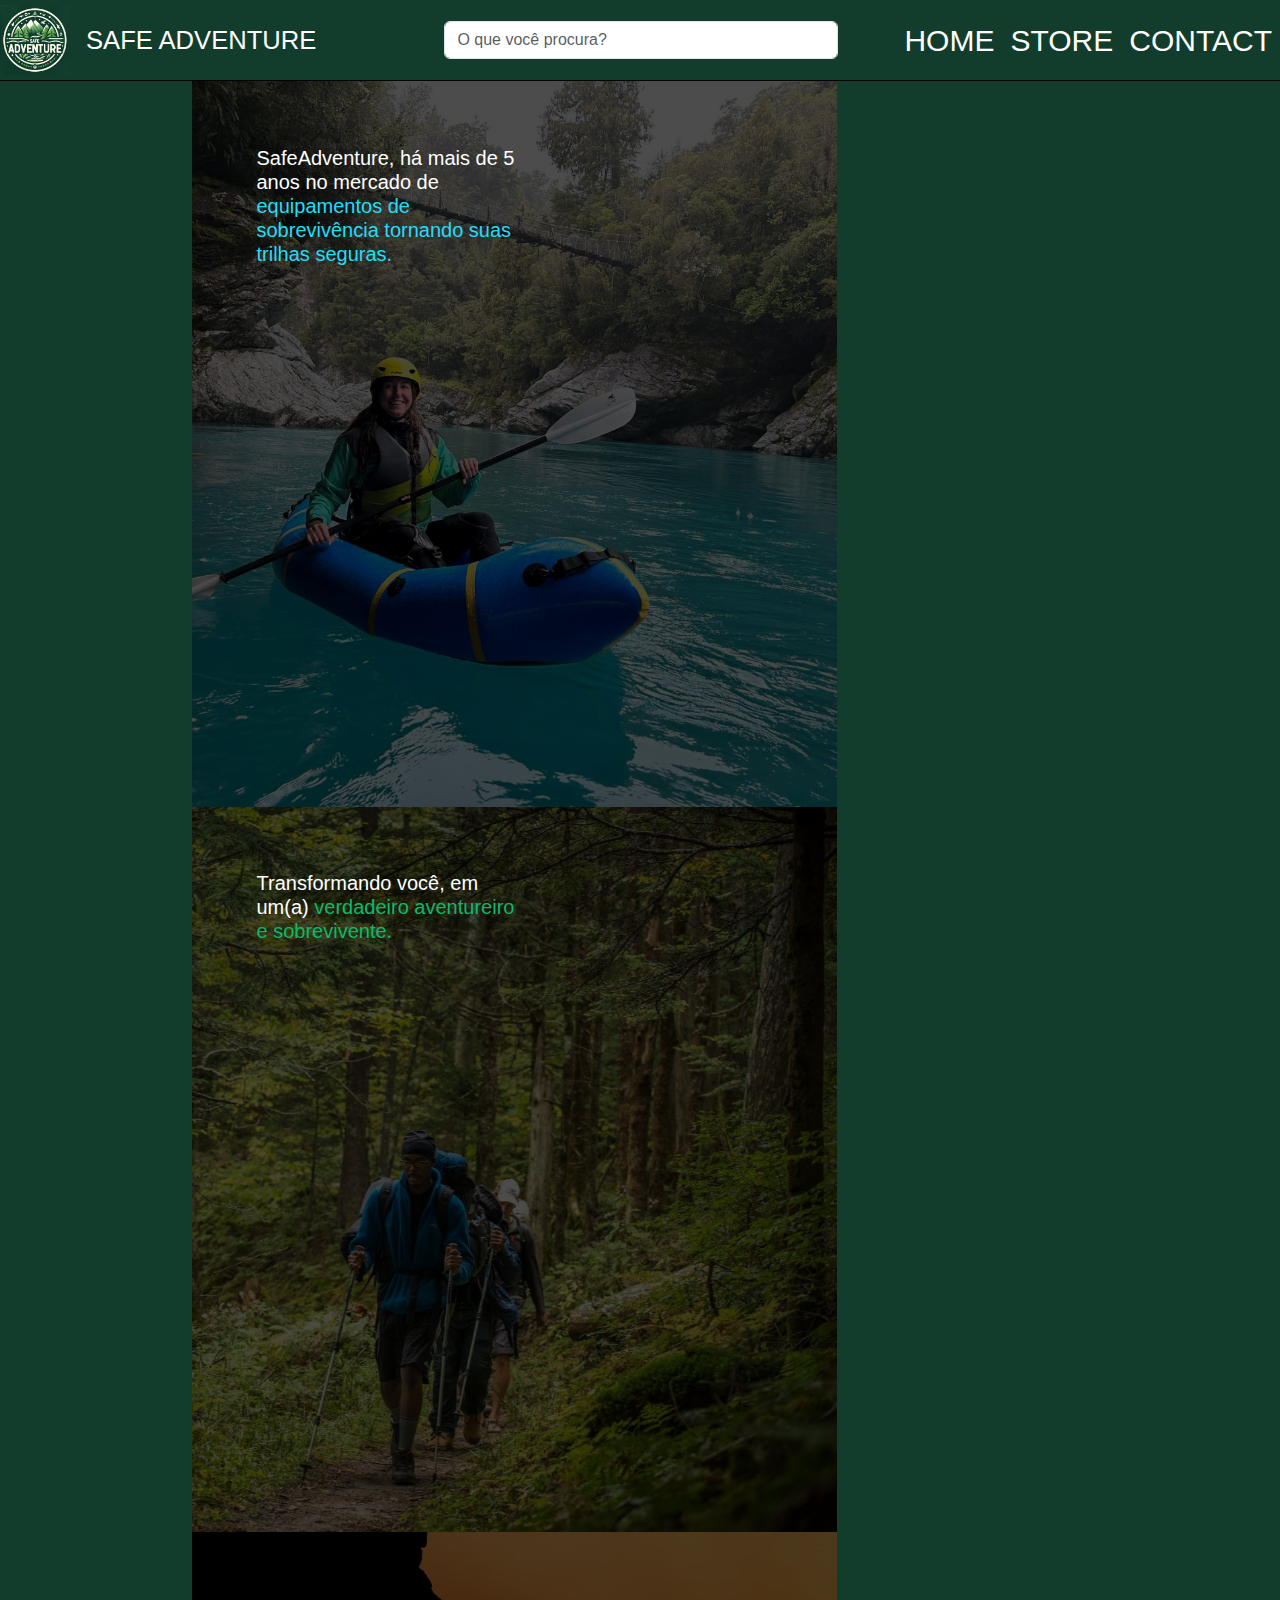
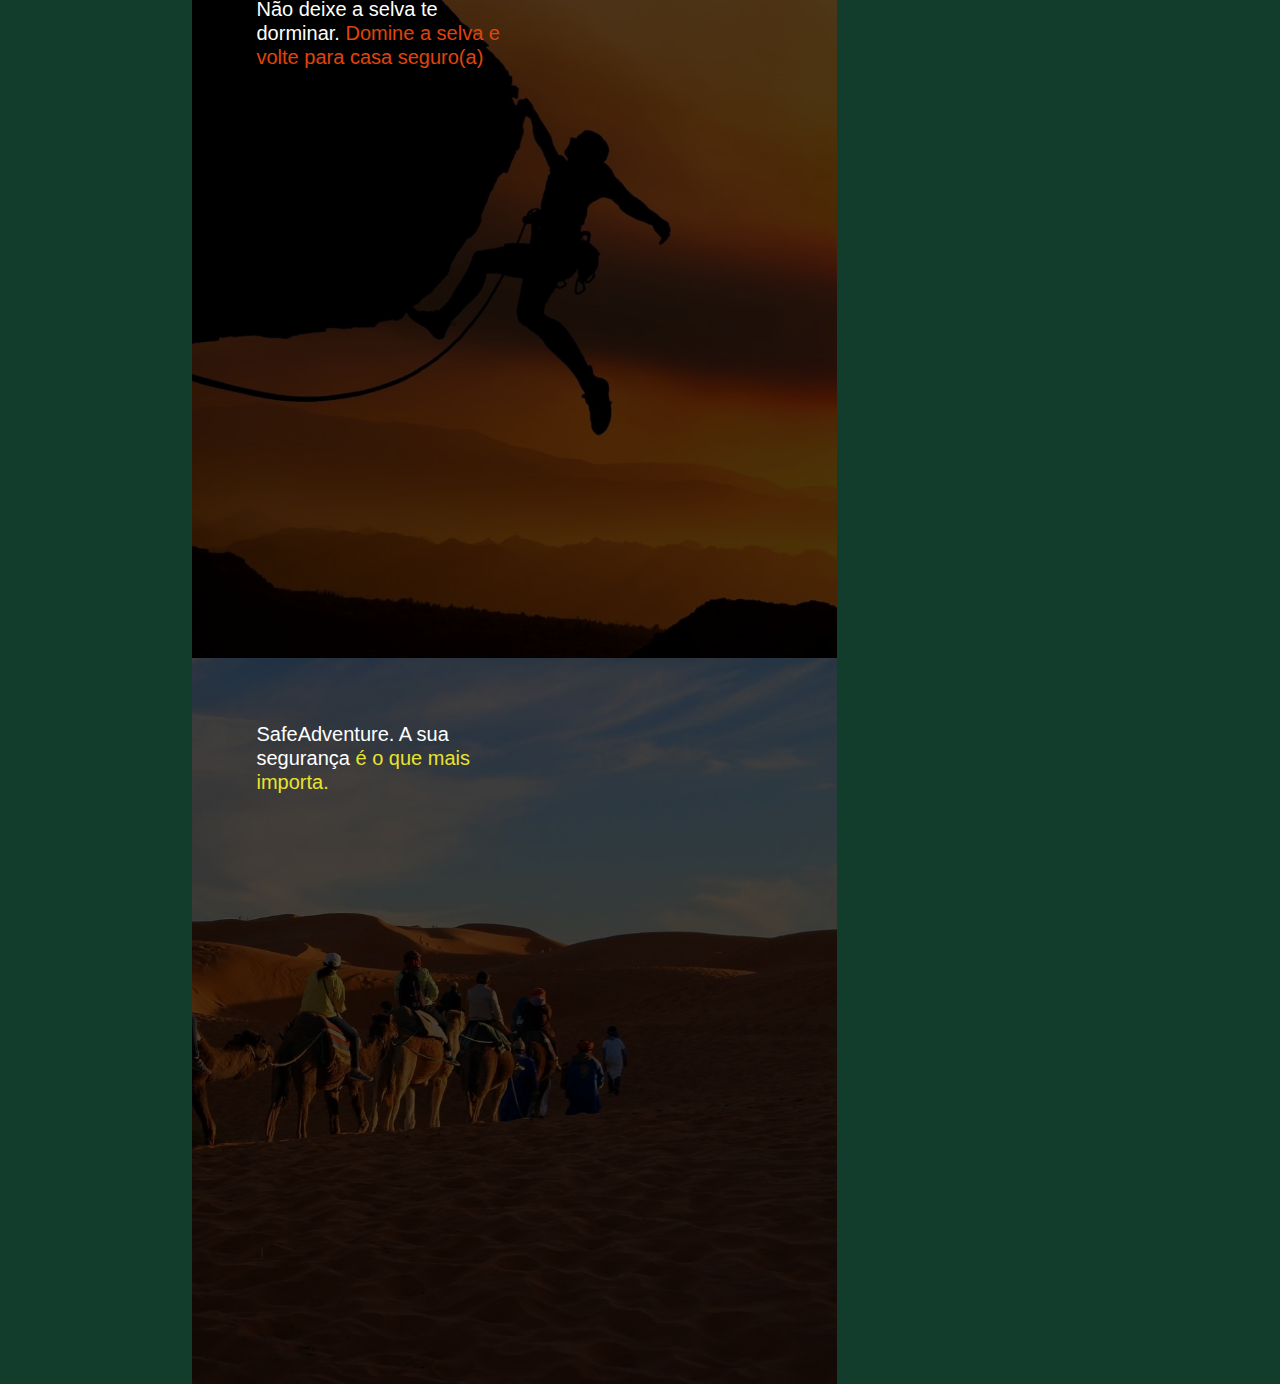
<file: index.html>
<!DOCTYPE html>
<html lang="pt-br">
<head>
    <meta charset="UTF-8">
    <meta name="viewport" content="width=device-width, initial-scale=1.0">
    <title>SafeAdventure</title>
    <link href="https://cdn.jsdelivr.net/npm/bootstrap@5.3.3/dist/css/bootstrap.min.css" rel="stylesheet" integrity="sha384-QWTKZyjpPEjISv5WaRU9OFeRpok6YctnYmDr5pNlyT2bRjXh0JMhjY6hW+ALEwIH" crossorigin="anonymous">
    <link href="style.css" rel="stylesheet" type="text/css">
  </head>
<body>
    <nav class="navbar navbar-expand-lg" style="background-color: #123D2C; padding: 0; border-bottom: 1px solid black;">
      <div class="container-fluid" style="padding: 0;">
          <a class="navbar-brand" href="index.html">
            <img src="./logo.jpeg" alt="logo"style="width: 70px; height: 70px;">
            <a class="d-inline-block align-text-center" style="color: white; text-decoration: none; font-family: Arial, Helvetica, sans-serif; font-size: 2vw; margin-right: 10%;"> SAFE ADVENTURE</a>
        </a>
          <button class="navbar-toggler" type="button" data-bs-toggle="collapse" data-bs-target="#navbarSupportedContent" aria-controls="navbarSupportedContent" aria-expanded="false" aria-label="Toggle navigation">
            <span class="navbar-toggler-icon"></span>
          </button>
          <div class="collapse navbar-collapse" id="navbarSupportedContent" style="height: 100%; ">
            <form class="d-flex" role="search" style=" width: 60%;  margin-right: 6%;">
              <input class="form-control me-2" type="search" placeholder="O que você procura?" aria-label="Search" style="font-family: Arial, Helvetica, sans-serif;">
            </form>
            <ul class="navbar-nav me-auto mb-2 mb-lg-0" style="height: 100%;">
              <li class="nav-item">
                <a class="nav-link active"  aria-current="page" href="index.html" style="font-family: Arial, Helvetica, sans-serif; color: white; font-size: 30px; ">HOME</a>
              </li>
              <li class="nav-item" style="height: 100%; margin: 0; padding: 0;">
                <a class="nav-link" href="Store.html" style="height: 100%; font-family: Arial, Helvetica, sans-serif; color: white; font-size: 30px; ">STORE</a>
              </li>
              <li class="nav-item">
                <a class="nav-link" href="Contact.html" style="font-family: Arial, Helvetica, sans-serif; color: white; font-size: 30px;">CONTACT</a>
              </li>    
            </ul>
        </div>
      </div>
    </nav>
    
    <div class="col-xl-12">
      <div id="container">
        <div id="bgb-img"></div>
        <h1 id="text-home">SafeAdventure, há mais de 5 anos no mercado de <span id="colorido1">equipamentos de sobrevivência tornando suas trilhas seguras.</span></h1>
        <img id="bg-img" src="./mobile1.jpg" class="img-fluid" alt="bg-img">
      </div>
      <div id="container">
        <div id="bgb-img"></div>
        <h1 id="text-home">Transformando você, em um(a) <span id="colorido2">verdadeiro aventureiro e sobrevivente.</span></h1>
        <img id="bg-img" src="./mobile2.jpg" class="img-fluid" alt="bg-img">
      </div>
    </div>
    <div class="col-xl-12">
      <div id="container">
        <div id="bgb-img"></div>
        <h1 id="text-home">Não deixe a selva te dorminar. <span id="colorido3"> Domine a selva e volte para casa seguro(a)</span></h1>
        <img id="bg-img" src="./mobile3.jpg" class="img-fluid" alt="bg-img">
      </div>
      <div id="container">
        <div id="bgb-img"></div>
        <h1 id="text-home">SafeAdventure. A sua segurança  <span id="colorido4">é o que mais importa.</span></h1>
        <img id="bg-img" src="./mobile4.jpg" class="img-fluid" alt="bg-img">
      </div>
    </div>
    
    
</body>
<script src="https://cdn.jsdelivr.net/npm/bootstrap@5.3.3/dist/js/bootstrap.bundle.min.js" integrity="sha384-YvpcrYf0tY3lHB60NNkmXc5s9fDVZLESaAA55NDzOxhy9GkcIdslK1eN7N6jIeHz" crossorigin="anonymous"></script>
</html>
</file>
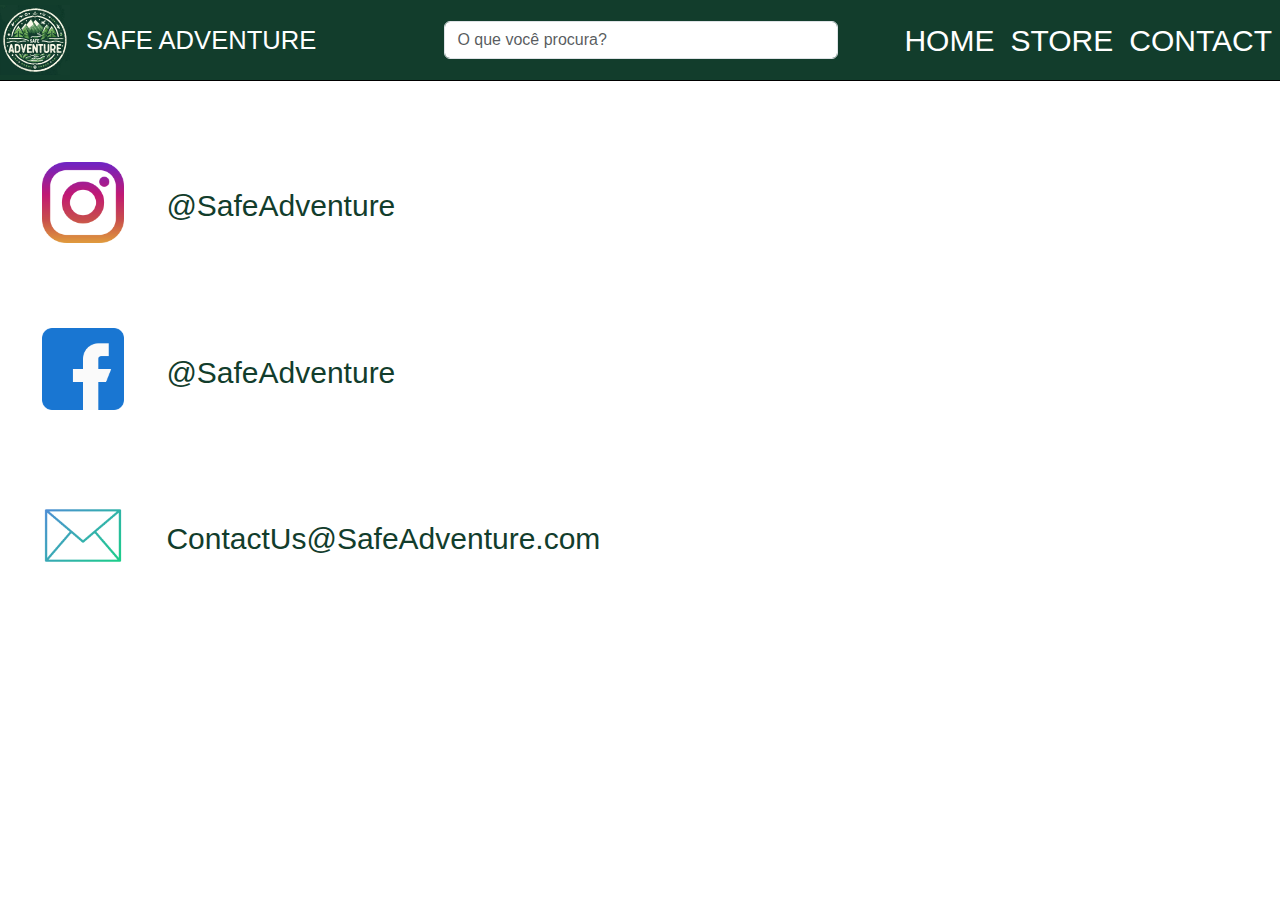
<file: Contact.html>
<!DOCTYPE html>
<html lang="pt-br">
    <head>
        <meta charset="UTF-8">
        <meta name="viewport" content="width=device-width, initial-scale=1.0">
        <title>SafeAdventureContact</title>
        <link href="https://cdn.jsdelivr.net/npm/bootstrap@5.3.3/dist/css/bootstrap.min.css" rel="stylesheet" integrity="sha384-QWTKZyjpPEjISv5WaRU9OFeRpok6YctnYmDr5pNlyT2bRjXh0JMhjY6hW+ALEwIH" crossorigin="anonymous">
        <link href="ContactStyle.css" rel="stylesheet" type="text/css">
      </head>
      <body>
        <nav class="navbar navbar-expand-lg" style="background-color: #123D2C; padding: 0; border-bottom: 1px solid black">
          <div class="container-fluid" style="padding: 0;">
              <a class="navbar-brand" href="index.html">
                <img src="./LogoBS.svg" alt="logo"style="width: 70px; height: 70px;">
                <a class="d-inline-block align-text-center" style="color: white; text-decoration: none; font-family: Arial, Helvetica, sans-serif; font-size: 2vw; margin-right: 10%;"> SAFE ADVENTURE</a>
            </a>
              <button class="navbar-toggler" type="button" data-bs-toggle="collapse" data-bs-target="#navbarSupportedContent" aria-controls="navbarSupportedContent" aria-expanded="false" aria-label="Toggle navigation">
                <span class="navbar-toggler-icon"></span>
              </button>
              <div class="collapse navbar-collapse" id="navbarSupportedContent" style="height: 100%; ">
                <form class="d-flex" role="search" style=" width: 60%;  margin-right: 6%;">
                  <input class="form-control me-2" type="search" placeholder="O que você procura?" aria-label="Search" style="font-family: Arial, Helvetica, sans-serif;">
                </form>
                <ul class="navbar-nav me-auto mb-2 mb-lg-0" style="height: 100%;">
                  <li class="nav-item">
                    <a class="nav-link active"  aria-current="page" href="index.html" style="font-family: Arial, Helvetica, sans-serif; color: white; font-size: 30px; ">HOME</a>
                  </li>
                  <li class="nav-item" style="height: 100%; margin: 0; padding: 0;">
                    <a class="nav-link" href="Store.html" style="height: 100%; font-family: Arial, Helvetica, sans-serif; color: white; font-size: 30px; ">STORE</a>
                  </li>
                  <li class="nav-item">
                    <a class="nav-link" href="Contact.html" style="font-family: Arial, Helvetica, sans-serif; color: white; font-size: 30px;">CONTACT</a>
                  </li>    
                </ul>
            </div>
          </div>
        </nav>
        <div style="display: flex;">
        <img src="./instagram.png" class="img-thumbnail" alt="..." style="height: 7%; width: 7%; border: none; margin-left: 3%; margin-top: 6%;">
        <p style="color: #123D2C; font-size: 30px; font-family: Arial, Helvetica, sans-serif; margin-top: 8%; margin-left: 3%;">@SafeAdventure</p>
      </div>
      <div style="display: flex;">
        <img src="./facebook.png" class="img-thumbnail" alt="..." style="height: 7%; width: 7%; border: none; margin-left: 3%; margin-top: 6%;">
        <p style="color: #123D2C; font-size: 30px; font-family: Arial, Helvetica, sans-serif; margin-top: 8%; margin-left: 3%;">@SafeAdventure</p>
      </div>
      <div style="display: flex;">
        <img src="./gmail.png" class="img-thumbnail" alt="..." style="height: 7%; width: 7%; border: none; margin-left: 3%; margin-top: 6%;">
        <p style="color: #123D2C; font-size: 30px; font-family: Arial, Helvetica, sans-serif; margin-top: 8%; margin-left: 3%;">ContactUs@SafeAdventure.com</p>
      </div>
        
    
</body>
</html>
</file>
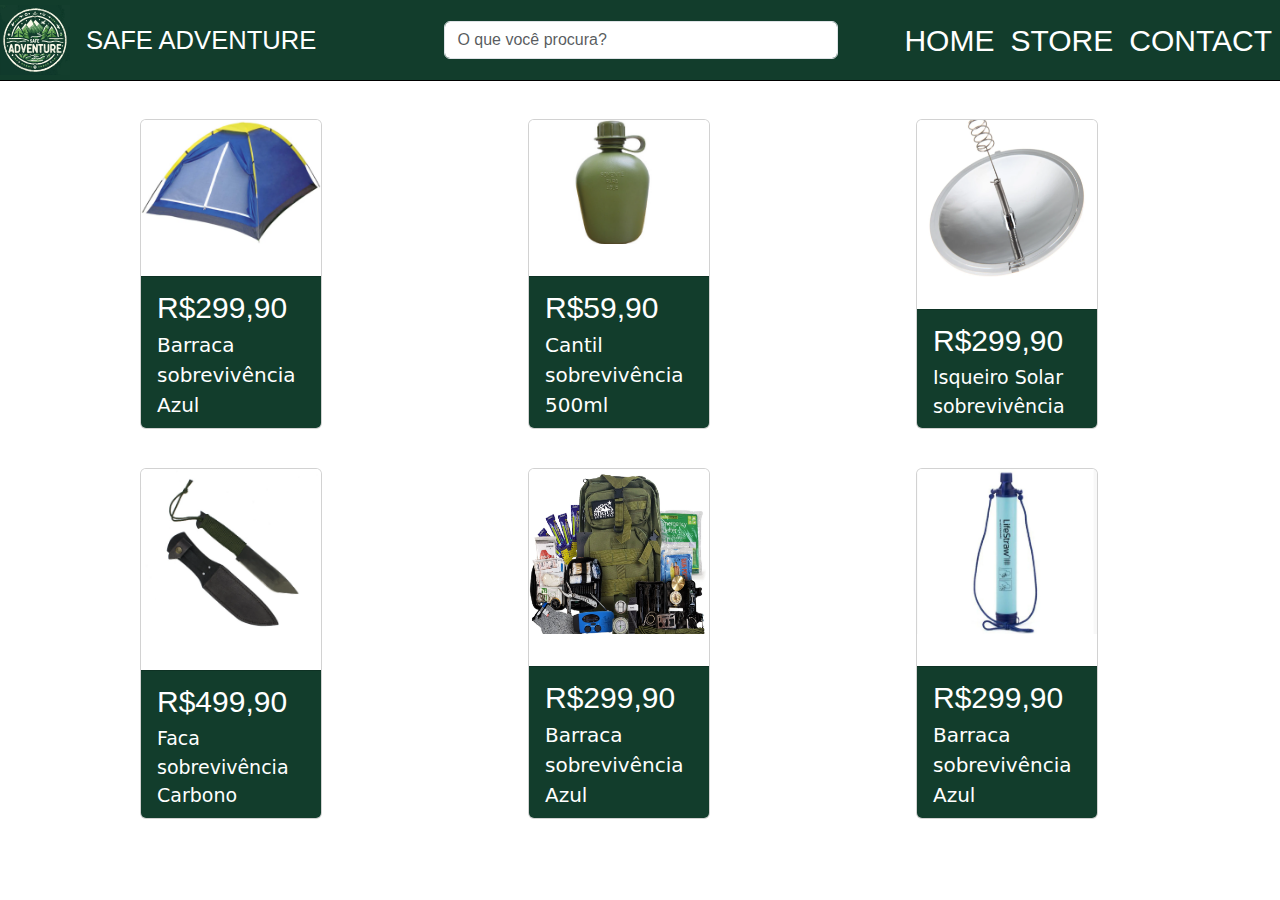
<file: Store.html>
<!DOCTYPE html>
<html lang="pt-br">
  <head>
    <meta charset="UTF-8">
    <meta name="viewport" content="width=device-width, initial-scale=1.0">
    <title>SafeAdventureStore</title>
    <link href="https://cdn.jsdelivr.net/npm/bootstrap@5.3.3/dist/css/bootstrap.min.css" rel="stylesheet" integrity="sha384-QWTKZyjpPEjISv5WaRU9OFeRpok6YctnYmDr5pNlyT2bRjXh0JMhjY6hW+ALEwIH" crossorigin="anonymous">
    <link href="StoreStyle.css" rel="stylesheet" type="text/css">
  </head>
  <body>
    <nav class="navbar navbar-expand-lg" style="background-color: #123D2C; padding: 0; border-bottom: 1px solid black">
      <div class="container-fluid" style="padding: 0;">
          <a class="navbar-brand" href="index.html">
            <img src="./LogoBS.svg" alt="logo"style="width: 70px; height: 70px;">
            <a class="d-inline-block align-text-center" style="color: white; text-decoration: none; font-family: Arial, Helvetica, sans-serif; font-size: 2vw; margin-right: 10%;"> SAFE ADVENTURE</a>
        </a>
          <button class="navbar-toggler" type="button" data-bs-toggle="collapse" data-bs-target="#navbarSupportedContent" aria-controls="navbarSupportedContent" aria-expanded="false" aria-label="Toggle navigation">
            <span class="navbar-toggler-icon"></span>
          </button>
          <div class="collapse navbar-collapse" id="navbarSupportedContent" style="height: 100%; ">
            <form class="d-flex" role="search" style=" width: 60%;  margin-right: 6%;">
              <input class="form-control me-2" type="search" placeholder="O que você procura?" aria-label="Search" style="font-family: Arial, Helvetica, sans-serif;">
            </form>
            <ul class="navbar-nav me-auto mb-2 mb-lg-0" style="height: 100%;">
              <li class="nav-item">
                <a class="nav-link active"  aria-current="page" href="index.html" style="font-family: Arial, Helvetica, sans-serif; color: white; font-size: 30px; ">HOME</a>
              </li>
              <li class="nav-item" style="height: 100%; margin: 0; padding: 0;">
                <a class="nav-link" href="Store.html" style="height: 100%; font-family: Arial, Helvetica, sans-serif; color: white; font-size: 30px; ">STORE</a>
              </li>
              <li class="nav-item">
                <a class="nav-link" href="Contact.html" style="font-family: Arial, Helvetica, sans-serif; color: white; font-size: 30px;">CONTACT</a>
              </li>    
            </ul>
        </div>
      </div>
    </nav>

    <div class="row row-cols-1 row-cols-md-3 g-6" style="margin-left: 10%; margin-top: 3%;">
            
      <div class="col">
      <div class="card h-100" style="width: 50%;">
          <img src="./barraca.png" class="card-img-top" alt="..." style="width: 100%; height: 100%;">
          <div class="card-body">
          </div>
          <div class="card-footer" style="background-color: #123D2C;">
          <small class="text-muted">
              <p class="card-text" style="font-size: 30px; font-family: Arial, Helvetica, sans-serif; color: white; background-color: #123D2C; margin: 0;">R$299,90</p>
              <p class="card-text" style="color: white; font-size: 20px;">Barraca sobrevivência Azul</p>
          </small>
          </div>
      </div>
      </div>
      <div class="col">
          <div class="card h-100" style="width: 50%;">
          <img src="./cantil.png" class="card-img-top" alt="..." style="width: 100%; height: 100%;">
          <div class="card-body">
          </div>
          <div class="card-footer" style="background-color: #123D2C;">
              <small class="text-muted">
              <p class="card-text" style="font-size: 30px; font-family: Arial, Helvetica, sans-serif; color: white; background-color: #123D2C; margin: 0;">R$59,90</p>
              <p class="card-text" style="color: white; font-size: 20px;">Cantil sobrevivência 500ml</p>
          </small>
          </div>
          </div>
      </div>
      <div class="col">
          <div class="card h-100" style="width: 50%;">
          <img src="./Isqueiro.png" class="card-img-top" alt="..." style="width: 100%; height: 100%;">
          <div class="card-body">
          </div>
          <div class="card-footer" style="background-color: #123D2C;">
              <small class="text-muted">
              <p class="card-text" style="font-size: 30px; font-family: Arial, Helvetica, sans-serif; color: white; background-color: #123D2C; margin: 0;">R$299,90</p>
              <p class="card-text" style="color: white; font-size: 19px;">Isqueiro Solar sobrevivência</p>
          </small>
          </div>
          </div>
      </div>

  
  </div>
  <div class="row row-cols-1 row-cols-md-3 g-6" style="margin-left: 10%; margin-top: 3%;">
  
      <div class="col">
      <div class="card h-100" style="width: 50%;">
          <img src="./Faca.png" class="card-img-top" alt="..." style="width: 100%; height: 100%;">
          <div class="card-body">
          </div>
          <div class="card-footer" style="background-color: #123D2C;">
          <small class="text-muted">
              <p class="card-text" style="font-size: 30px; font-family: Arial, Helvetica, sans-serif; color: white; background-color: #123D2C; margin: 0;">R$499,90</p>
              <p class="card-text" style="color: white; font-size: 19px;">Faca sobrevivência Carbono</p>
          </small>
          </div>
      </div>
      </div>
      <div class="col">
          <div class="card h-100" style="width: 50%;">
          <img src="./kit.png" class="card-img-top" alt="..." style="width: 100%; height: 100%;">
          <div class="card-body">
          </div>
          <div class="card-footer" style="background-color: #123D2C;">
              <small class="text-muted">
              <p class="card-text" style="font-size: 30px; font-family: Arial, Helvetica, sans-serif; color: white; background-color: #123D2C; margin: 0;">R$299,90</p>
              <p class="card-text" style="color: white; font-size: 20px;">Barraca sobrevivência Azul</p>
          </small>
          </div>
          </div>
      </div>
      <div class="col">
          <div class="card h-100" style="width: 50%;">
          <img src="./Life.png" class="card-img-top" alt="..." style="width: 100%; height: 100%;">
          <div class="card-body">
          </div>
          <div class="card-footer" style="background-color: #123D2C;">
              <small class="text-muted">
              <p class="card-text" style="font-size: 30px; font-family: Arial, Helvetica, sans-serif; color: white; background-color: #123D2C; margin: 0;">R$299,90</p>
              <p class="card-text" style="color: white; font-size: 20px;">Barraca sobrevivência Azul</p>
          </small>
          </div>
          </div>
      </div>

  
  </div>
    
  </body>
  <script src="https://cdn.jsdelivr.net/npm/bootstrap@5.3.3/dist/js/bootstrap.bundle.min.js" integrity="sha384-YvpcrYf0tY3lHB60NNkmXc5s9fDVZLESaAA55NDzOxhy9GkcIdslK1eN7N6jIeHz" crossorigin="anonymous"></script>
</html>
</file>
<file: style.css>
body {  
        background-color: #123d2C;
        height: 100%;
        margin: 0;
        padding: 0;
        
    }
    .col-xl-12 {
        width: 100%;
        padding-left: 15%;
        padding-right: 15%;
    }
    #container {
        display: inline-block;
        position: relative;
    }
    
    #bgb-img {
        opacity: 0.7;
        position: absolute;
        width: 100%;
        height: 100%;
    background-color: black;
    }
    
        #text-home {
            margin-top: 10%;
            margin-left: 10%;
            width: 40%;
            color: white;
            font-size: 20px;
            font-family: Arial, Helvetica, sans-serif;
            text-align: left;
            position: absolute
            
        }
        
        img {
            width: 645px;
        }
        #colorido1 {
            color: #20DEF9;
        }
        #colorido2 {
            color: #0BB96A;
        }
        #colorido3 {
            color: #E14409;
        }
        #colorido4{
            color: #E9E32E;
        }
        .nav-item:hover {
            background-color: silver;
            opacity: 0.4;
            
        }
</file>
<file: ContactStyle.css>
.nav-item:hover {
    background-color: silver;
    opacity: 0.4;
    
}
</file>
<file: StoreStyle.css>
.card-deck {
    display: flex;
  }
  #all {
    display: flex;
  }
  .nav-item:hover {
    background-color: silver;
    opacity: 0.4;
    
}
</file>
